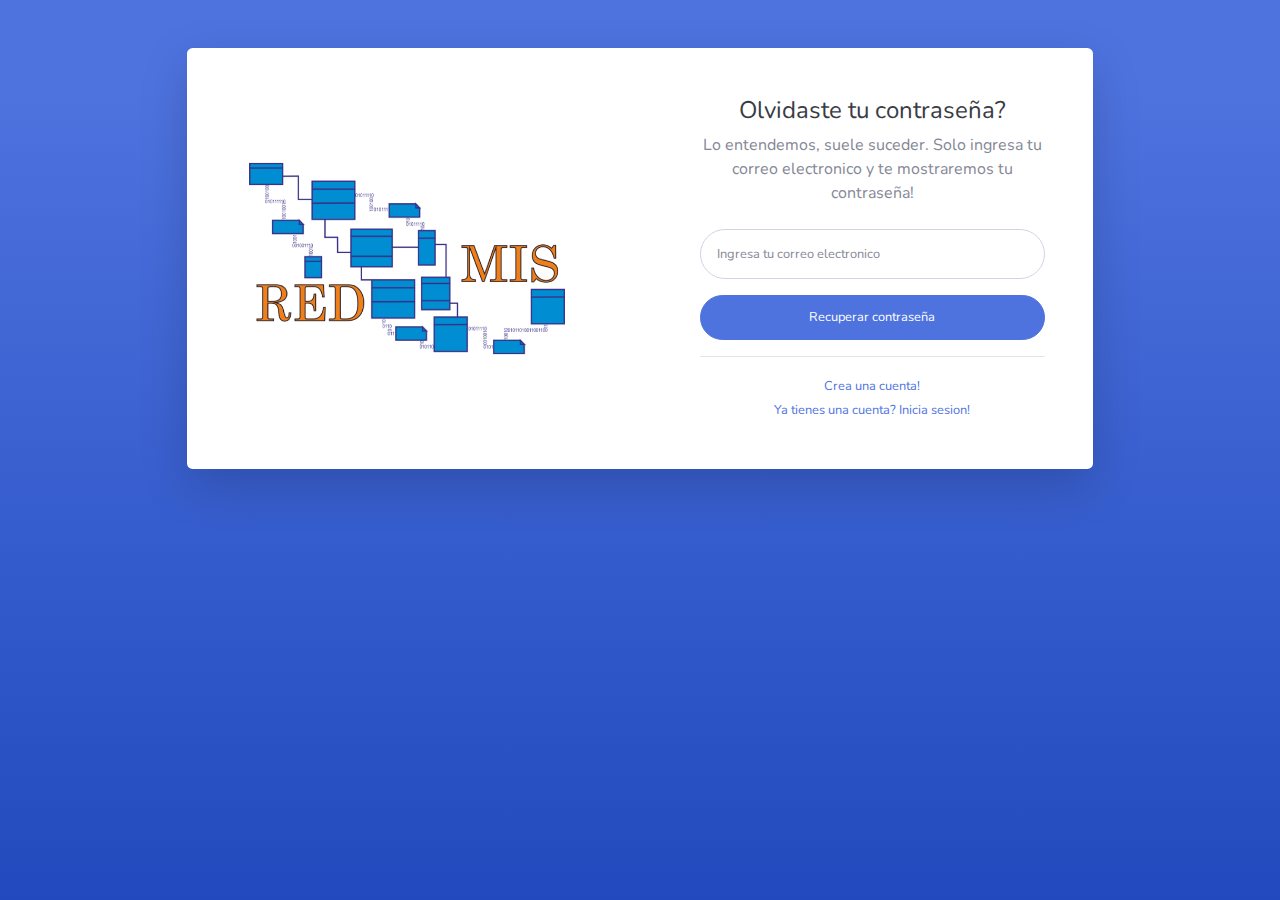
<file: forgot-password.html>
<!DOCTYPE html>
<html lang="en">

<head>

    <meta charset="utf-8">
    <meta http-equiv="X-UA-Compatible" content="IE=edge">
    <meta name="viewport" content="width=device-width, initial-scale=1, shrink-to-fit=no">
    <meta name="description" content="">
    <meta name="author" content="">

    <title>SB Admin 2 - Recuperar Contraseña</title>

    <!-- Custom fonts for this template-->
    <link href="vendor/fontawesome-free/css/all.min.css" rel="stylesheet" type="text/css">
    <link
        href="https://fonts.googleapis.com/css?family=Nunito:200,200i,300,300i,400,400i,600,600i,700,700i,800,800i,900,900i"
        rel="stylesheet">

    <!-- Custom styles for this template-->
    <link href="css/sb-admin-2.min.css" rel="stylesheet">

</head>

<body class="bg-gradient-primary">

    <div class="container">

        <!-- Outer Row -->
        <div class="row justify-content-center">

            <div class="col-xl-10 col-lg-12 col-md-9">

                <div class="card o-hidden border-0 shadow-lg my-5">
                    <div class="card-body p-0">
                        <!-- Nested Row within Card Body -->
                        <div class="row">
                            <div class="col-lg-6 d-none d-lg-block " style="background-image: url(./img/loginredmis.png); background-position: center; background-repeat: no-repeat; background-size: contain;"></div>
                            <div class="col-lg-6">
                                <div class="p-5">
                                    <div class="text-center">
                                        <h1 class="h4 text-gray-900 mb-2">Olvidaste tu contraseña?</h1>
                                        <p class="mb-4">Lo entendemos, suele suceder. Solo ingresa tu correo electronico y te mostraremos tu contraseña!</p>
                                    </div>
                                    <form class="user">
                                        <div class="form-group">
                                            <input type="email" class="form-control form-control-user"
                                                id="exampleInputEmail" aria-describedby="emailHelp"
                                                placeholder="Ingresa tu correo electronico">
                                        </div>
                                        <a id="pass" class="btn btn-primary btn-user btn-block">
                                            Recuperar contraseña
                                        </a>
                                    </form>
                                    <hr>
                                    <div class="text-center">
                                        <a class="small" href="register.html">Crea una cuenta!</a>
                                    </div>
                                    <div class="text-center">
                                        <a class="small" href="login.html">Ya tienes una cuenta? Inicia sesion!</a>
                                    </div>
                                </div>
                            </div>
                        </div>
                    </div>
                </div>

            </div>

        </div>

    </div>

    <!-- Bootstrap core JavaScript-->
    <script src="vendor/jquery/jquery.min.js"></script>
    <script src="vendor/bootstrap/js/bootstrap.bundle.min.js"></script>

    <!-- Core plugin JavaScript-->
    <script src="vendor/jquery-easing/jquery.easing.min.js"></script>

    <!-- Custom scripts for all pages-->
    <script src="js/rcp_pass.js"></script>

</body>

</html>
</file>
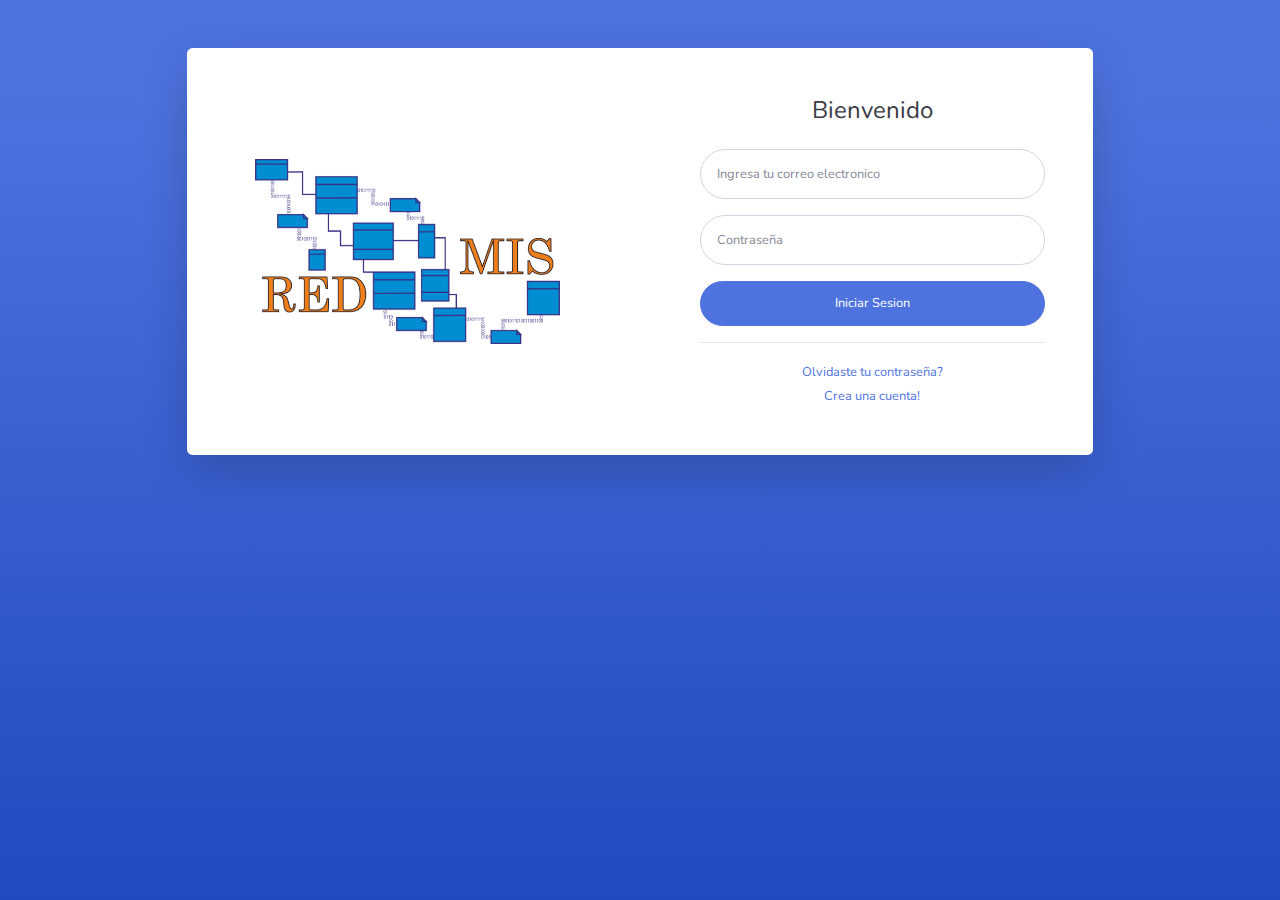
<file: login.html>
<!DOCTYPE html>
<html lang="en">

<head>

    <meta charset="utf-8">
    <meta http-equiv="X-UA-Compatible" content="IE=edge">
    <meta name="viewport" content="width=device-width, initial-scale=1, shrink-to-fit=no">
    <meta name="description" content="">
    <meta name="author" content="">

    <title>SB Admin 2 - Login</title>

    <!-- Custom fonts for this template-->
    <link href="vendor/fontawesome-free/css/all.min.css" rel="stylesheet" type="text/css">
    <link rel="preconnect" href="https://fonts.googleapis.com">
	<link rel="preconnect" href="https://fonts.gstatic.com" crossorigin>
    <link
        href="https://fonts.googleapis.com/css?family=Nunito:200,200i,300,300i,400,400i,600,600i,700,700i,800,800i,900,900i"
        rel="stylesheet">

    <!-- Custom styles for this template-->
    <link href="css/sb-admin-2.css" rel="stylesheet">

</head>

<body class="bg-gradient-primary">

    <div class="container">

        <!-- Outer Row -->
        <div class="row justify-content-center">

            <div class="col-xl-10 col-lg-12 col-md-9">

                <div class="card o-hidden border-0 shadow-lg my-5">
                    <div class="card-body p-0">
                        <!-- Nested Row within Card Body -->
                        <div class="row">
                            <div class="col-lg-6 d-none d-lg-block" style="background-image: url(./img/loginredmis.png); background-position: center; background-repeat: no-repeat; background-size: contain;"></div>
                            <div class="col-lg-6">
                                <div class="p-5">
                                    <div class="text-center">
                                        <h1 class="h4 text-gray-900 mb-4">Bienvenido</h1>
                                    </div>
                                    <form class="user">
                                        <div class="form-group">
                                            <input type="email" class="form-control form-control-user"
                                                id="exampleInputEmail" aria-describedby="emailHelp"
                                                placeholder="Ingresa tu correo electronico">
                                        </div>
                                        <div class="form-group">
                                            <input type="password" class="form-control form-control-user"
                                                id="exampleInputPassword" placeholder="Contraseña">
                                        </div>
                                        
                                        <a id="login" class="btn btn-primary btn-user btn-block"> Iniciar Sesion </a>
                                        
                                    </form>
                                    <hr>
                                    <div class="text-center">
                                        <a class="small" href="forgot-password.html">Olvidaste tu contraseña?</a>
                                    </div>
                                    <div class="text-center">
                                        <a class="small" href="register.php">Crea una cuenta!</a>
                                    </div>
                                </div>
                            </div>
                        </div>
                    </div>
                </div>

            </div>

        </div>

    </div>

    <!-- Core plugin JavaScript-->
    <script src="vendor/jquery/jquery.min.js"></script>
    <script src="vendor/jquery-easing/jquery.easing.min.js"></script>
    <!-- Bootstrap core JavaScript-->
    <script src="vendor/bootstrap/js/bootstrap.bundle.min.js"></script>

    <!-- Custom scripts for all pages-->
    <script defer src="js/login.js"></script>

</body>

</html>
</file>
